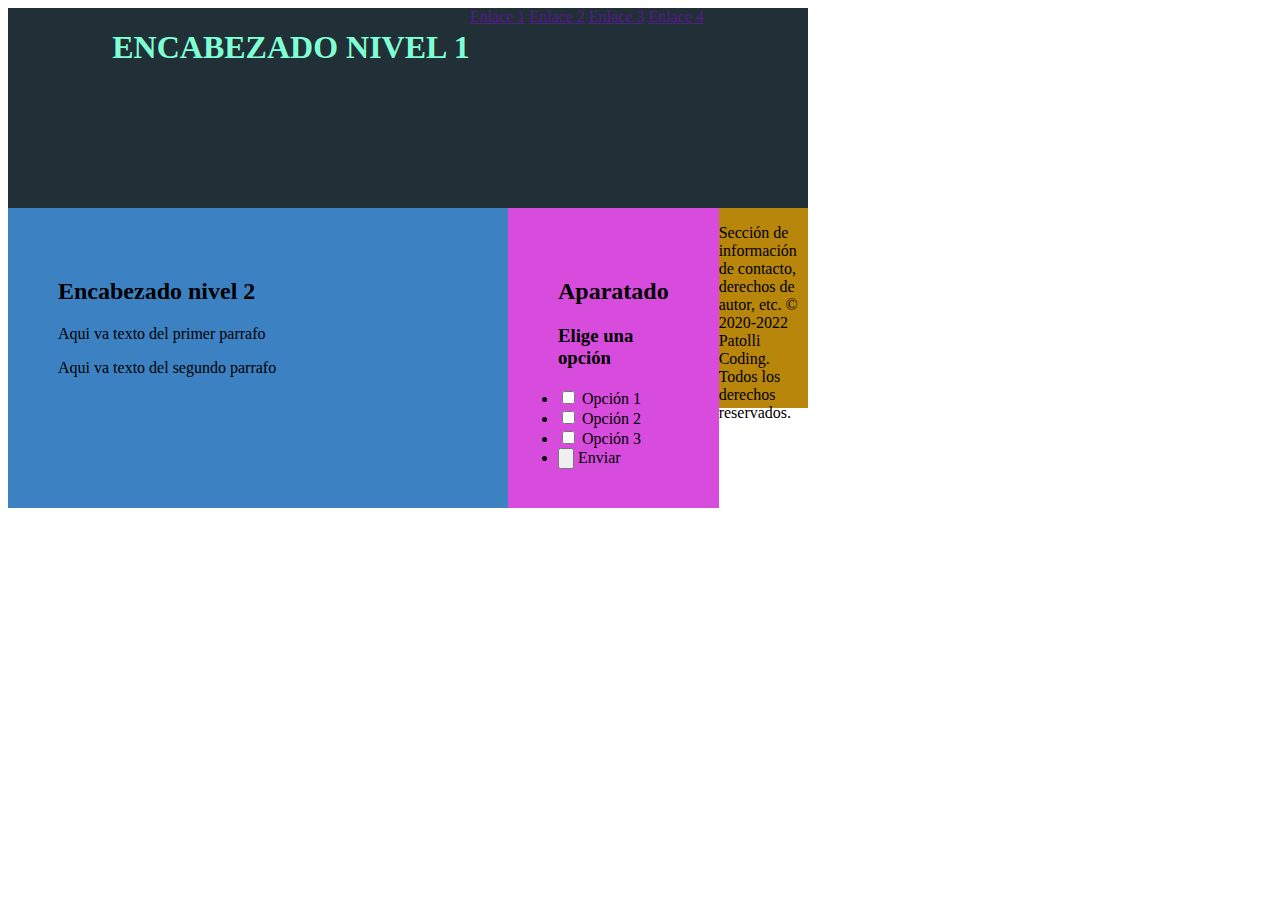
<file: Language.html>
<!DOCTYPE html>
<html lang="es">
<head>
    <meta charset="UTF-8">
    <meta http-equiv="X-UA-Compatible" content="IE=edge">
    <meta name="viewport" content="width=device-width, initial-scale=1.0">
    <title>Lenguaje HTML</title>
 <style>
    
        
        .contenedor{
            color: aquamarine;
            background-color: rgb(33, 47, 54);
            display: flex;
            justify-content: center;
            width: 800px;
            height: 200px;
        }
        
        .contenedor2{
            display: flex;
            color: black;
            width: 800px;
            height: 200px;
            
            border: 10px;
        }
        .elemento-flex1{
            color: black;
            background-color: rgb(60, 129, 194);
            width: 400px;
            height: 200px;
            padding: 50px;
            flex-direction: column;
        }
        .elemento-flex2{
            color: black;
            background-color: rgb(216, 76, 221);
            flex-wrap: wrap;
            padding: 50px;
            width: 200px;
            height: 200px;
            align-items: center;
        }
 </style>

</head>
<body>
    
    <header>
        <div class="contenedor">
        <h1>ENCABEZADO NIVEL 1</h1>
        <nav class="enlaces">
            <a href="" target="_blank">Enlace 1</a>
            <a href="" target="_blank">Enlace 2</a>
            <a href="" target="_blank">Enlace 3</a>   
            <a href="" target="_blank">Enlace 4</a>  
        </nav>
        </div>
    </header>
    <div class="contenedor2">
        <main>
        <section>
                <div class="elemento-flex1">
            <h2 >Encabezado nivel 2</h2>
            <p>Aqui va texto del primer parrafo</p>

            <p>Aqui va texto del segundo parrafo</p>
        </div>
        </section>
    </main>
    <div class="elemento-flex2">
            
            <aside>
              <h2>Aparatado</h2>
             <h3 for="checkbox"> Elige una opción</h3>

                   <form>
                        <li>
                             <input type="checkbox" id="Opcion 1">
                             <label for="checkbox"> Opción 1</label>
                       </li>
                        <li>
                              <input type="checkbox" id="">
                              <label for="checkbox"> Opción 2</label>
                       </li>
                      <li>
                          <input type="checkbox" id="">
                        <label for="checkbox"> Opción 3</label>
                     </li>
                     <li>
                         <input type="button">
                           <label for="button">Enviar</label>
                     </li>
                  </form>    
            </aside>
      </div>

    <footer style="background-color: darkgoldenrod; color: black;">
        <p>Sección de información de contacto, derechos de autor, etc.
            © 2020-2022 Patolli Coding. Todos los derechos reservados.</p>
    </footer>
</body>
</html>
</file>
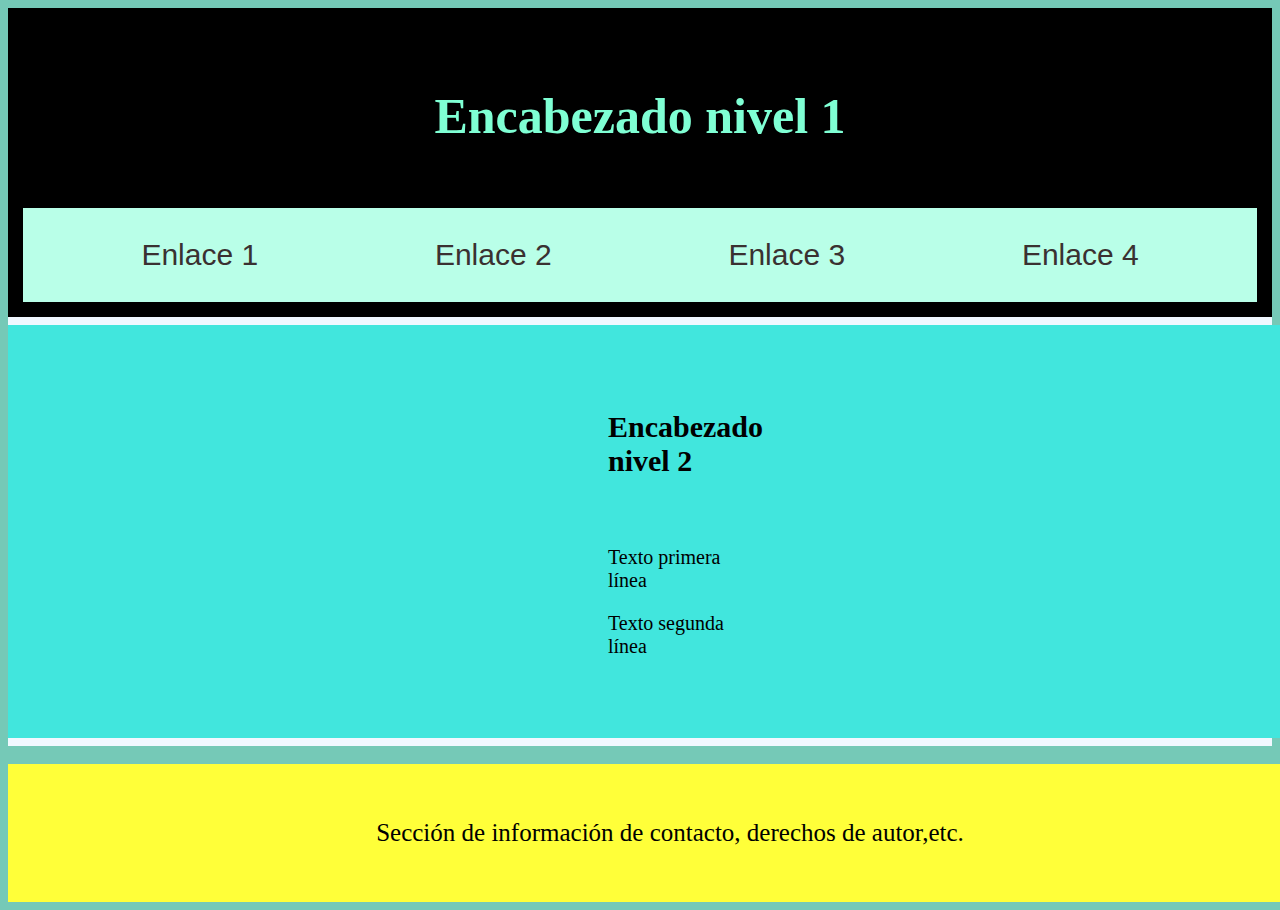
<file: lenguajehtml1.html>
<!DOCTYPE html>
<html lang="en">
<head>
    <meta charset="UTF-8">
    <meta http-equiv="X-UA-Compatible" content="IE=edge">
    <link rel="stylesheet" href="estilolenguajehtml.css">
    <meta name="viewport" content="width=device-width, initial-scale=1.0">
    <title>LENGUAJE HTML</title>
</head>
<body>
<header>
<h1 class="nivel1"> Encabezado nivel 1</h1>
<nav class="links">
<a href="link1">Enlace 1</a>
<a href="link2">Enlace 2</a>
<a href="link3">Enlace 3</a>
<a href="link4">Enlace 4</a>
</nav>
</header>
<main>
<section>
<div class="nivel2">

<h2> Encabezado nivel 2</h2>
<br>
<p>
    Texto primera línea
</p>
<p>
    Texto segunda línea
</p>
</div>
    
    <aside>
        <div class="aside">
            <form>
            <h2>Apartado</h2>
            <p>Elige una opcion</p>
                <input type="button" value="">Opción 1
                <br>
                <input type="button" value="">Opción 2
                <br>
                <input type="button" value="">Opción 3
                <br>
                <br>
                <input type="button" value="Enviar">
            <br>
            <br>
            </form>
        </div>
    </aside>
</section>
</main>
<br>
<footer>
    <p>Sección de información de contacto, derechos de autor,etc.</p>
</footer>
</body>
</html>
</file>
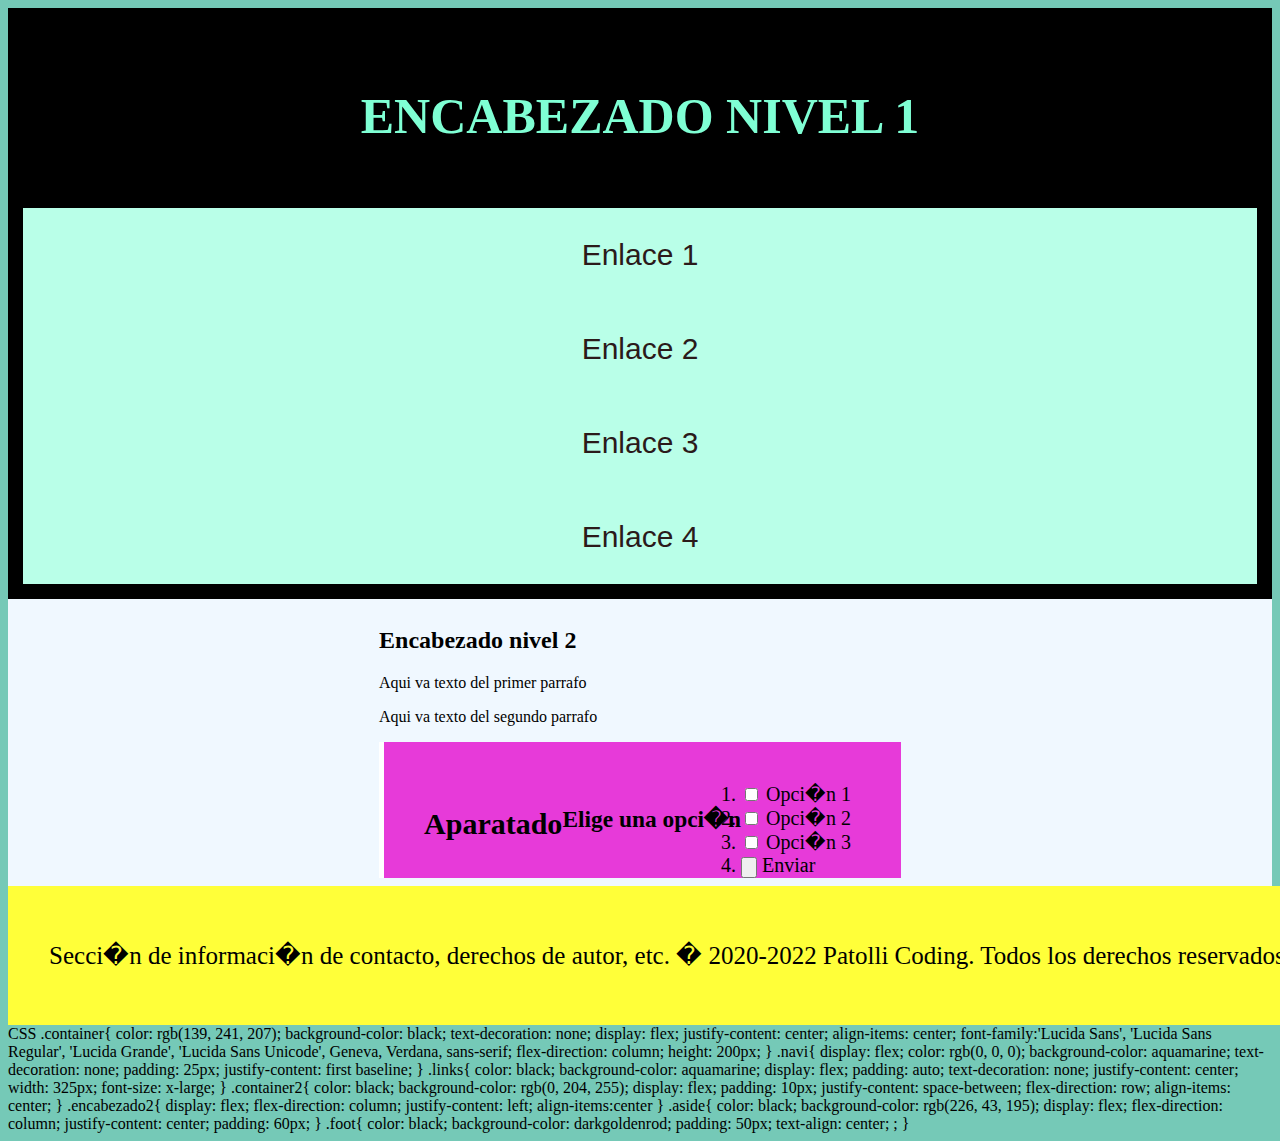
<file: lenguajehtmlfinal.html>
<!DOCTYPE html>
<html lang="en">
<head>
    <meta charset="UTF-8">
    <meta http-equiv="X-UA-Compatible" content="IE=edge">
    <link rel="stylesheet" href="estilolenguajehtml.css">
    <meta name="viewport" content="width=device-width, initial-scale=1.0">
    <title>LENGUAJE HTML</title>
</head>
<body>
    <header class="container">
        <h1>ENCABEZADO NIVEL 1</h1>
        <nav class="navi">
            <a class="links" href="" target="_blank">Enlace 1</a>
            <a class="links" href="" target="_blank">Enlace 2</a>
            <a class="links" href="" target="_blank">Enlace 3</a>   
            <a class="links" href="" target="_blank">Enlace 4</a>
        </nav>
    </header>
    <main>
        <section>
            <div class="container2">
            <h2 class="encabezado2">Encabezado nivel 2</h2>
            
            <p>Aqui va texto del primer parrafo</p>

            <p>Aqui va texto del segundo parrafo</p>
        
            <aside class="aside">

            <h2 >Aparatado</h2>
            <h3>Elige una opci�n</h3>
            <form>
                <li>
                     <input type="checkbox" id="Opcion 1">
                     <label for="checkbox"> Opci�n 1</label>
               </li>
                <li>
                      <input type="checkbox" id="">
                      <label for="checkbox"> Opci�n 2</label>
               </li>
              <li>
                  <input type="checkbox" id="">
                <label for="checkbox"> Opci�n 3</label>
             </li>
             <li>
                 <input type="button">
                   <label for="button">Enviar</label>
             </li>
            </form>    
                </aside>
            </div>
   
        </section>
    </main>
    <footer class="foot">
        <p>Secci�n de informaci�n de contacto, derechos de autor, etc.
            � 2020-2022 Patolli Coding. Todos los derechos reservados.</p>
    </footer>
    
</body>
</html>

CSS

.container{
    color: rgb(139, 241, 207);
    background-color: black;
    text-decoration: none;
    display: flex;
    justify-content: center;
    align-items: center;
    font-family:'Lucida Sans', 'Lucida Sans Regular', 'Lucida Grande', 'Lucida Sans Unicode', Geneva, Verdana, sans-serif;
    flex-direction: column;
    height: 200px;


}
.navi{
    display: flex;
    color: rgb(0, 0, 0);
    background-color: aquamarine;
    text-decoration: none;
    padding: 25px;
    justify-content: first baseline;
    
}
.links{
    color: black;
    background-color: aquamarine;
    display: flex;
    padding: auto;
    text-decoration: none;
    justify-content: center;
    width: 325px;
    font-size: x-large;
}
.container2{
    color: black;
    background-color: rgb(0, 204, 255);
    display: flex;
    padding: 10px;
    justify-content: space-between;
    flex-direction: row;
    align-items: center;   
    
}
.encabezado2{
    display: flex;
    flex-direction: column;
    justify-content: left;
    align-items:center
  
}
.aside{
    color: black;
    background-color: rgb(226, 43, 195);
    display: flex;
flex-direction: column;
justify-content: center;
padding: 60px;
}
.foot{
    color: black;
    background-color: darkgoldenrod;
    padding: 50px;
    text-align: center;
    ;
}
</file>
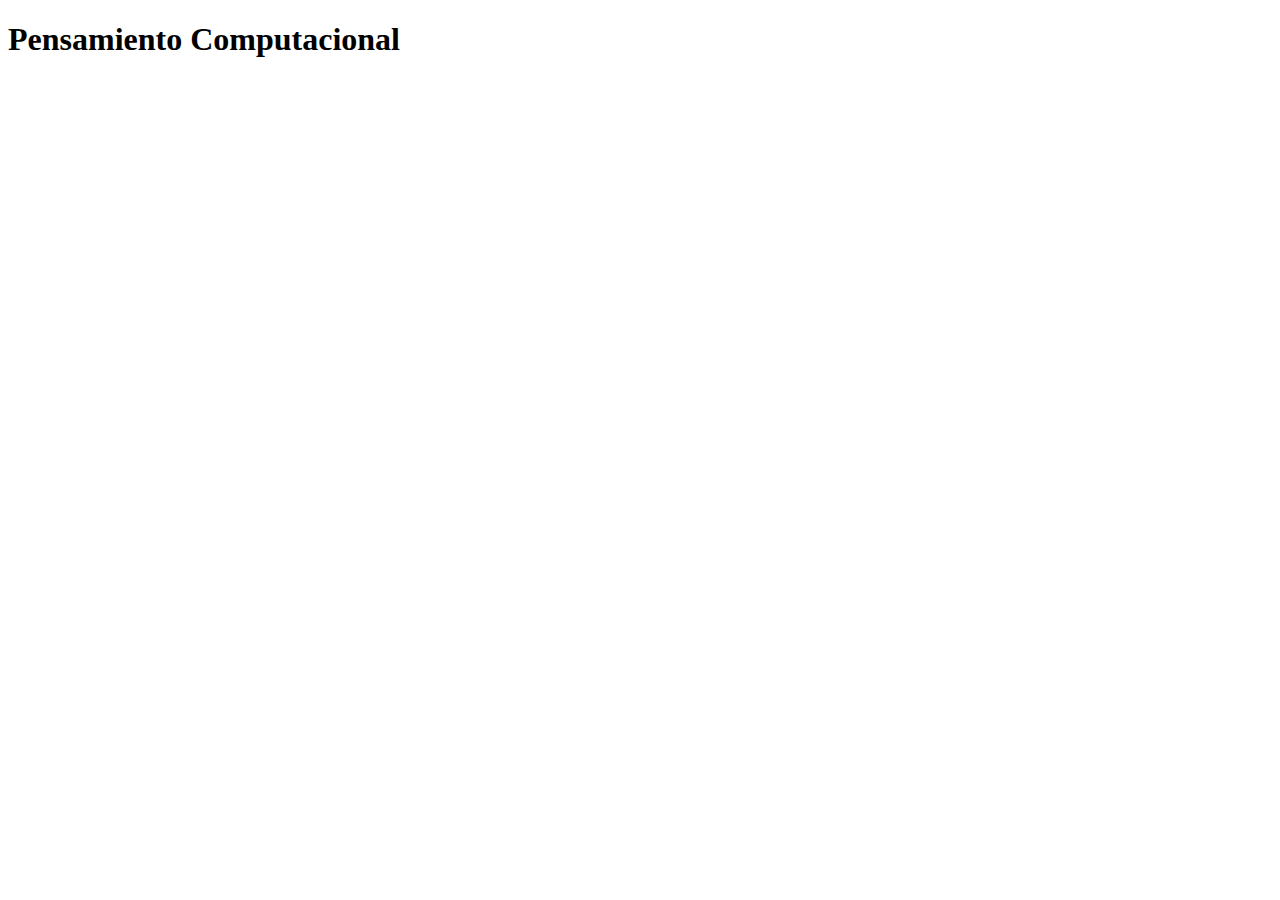
<file: pensamiento.html>
<!DOCTYPE html>
<html lang="en">
<head>
    <meta charset="UTF-8">
    <meta http-equiv="X-UA-Compatible" content="IE=edge">
    <meta name="viewport" content="width=device-width, initial-scale=1.0">
    <title>Pensamiento Computacional</title>
</head>
<body>
    <h1>Pensamiento Computacional</h1>
</body>
</html>
</file>
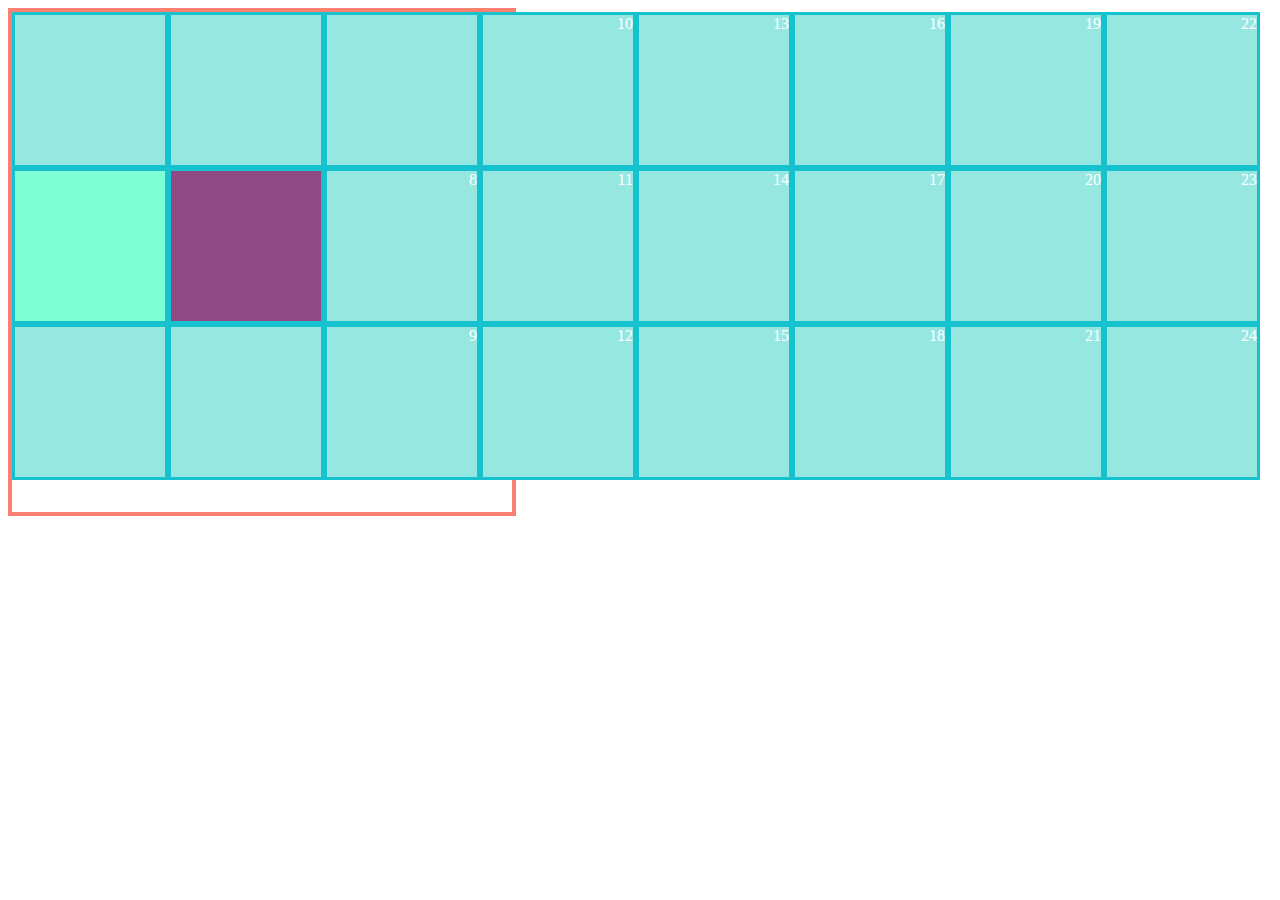
<file: Flex-box/index2.html>
<!DOCTYPE html>
<html lang="en">
<head>
    <meta charset="UTF-8">
    <link rel="stylesheet" href="style.css">
    <meta http-equiv="X-UA-Compatible" content="IE=edge">
    <meta name="viewport" content="width=device-width, initial-scale=1.0">
    <title>Flex box</title>
</head>
<body>
    <div class="contenedor">
            <div class="Elemento-flex">
            
            </div>
            <div class="Elemento-flex elemento-2">
                
            </div>
            <div class="Elemento-flex">
                
            </div>
            <div class="Elemento-flex">
          
            </div>
            <div class="Elemento-flex elemento-5">
                
            </div>
            <div class="Elemento-flex">
               
            </div>
            <div class="Elemento-flex">
                
            </div>
            <div class="Elemento-flex">
                8
            </div>
            <div class="Elemento-flex">
                9
            </div>
            <div class="Elemento-flex">
                10
            </div>
            <div class="Elemento-flex">
                11
            </div>
            <div class="Elemento-flex">
                12
            </div>
            <div class="Elemento-flex">
                13
            </div>
            <div class="Elemento-flex">
                14
            </div>
            <div class="Elemento-flex">
                15
            </div>
            <div class="Elemento-flex">
                16
            </div>
            <div class="Elemento-flex">
                17
            </div>
            <div class="Elemento-flex">
                18
            </div>
            <div class="Elemento-flex">
                19
            </div>
            <div class="Elemento-flex">
                20
            </div>
            <div class="Elemento-flex">
                21
            </div>
            <div class="Elemento-flex">
                22
            </div>
            <div class="Elemento-flex">
                23
            </div>
            <div class="Elemento-flex">
                24
            </div>
        </div>
    </div>
</body>
</html>
</file>
<file: estilolenguajehtml.css>
h1{
    display: flex;
    justify-content:space-around;
    align-items: center;
    color: aquamarine;
    padding: 30px;   
    font-size: 50px;         
  }
  header{
     background-color: rgb(0, 0, 0);
     padding: 15px;
     font-size: 30px;
     font-family: Cambria, Cochin, Georgia, Times, 'Times New Roman', serif;
  }
 .links{
     color:rgb(43, 26, 26);
     background-color: rgb(185, 255, 232);
     padding: 1em 1em 1em 1em;
     display: flex;
     justify-content: space-around;
     align-items: center;
  }
  a{
     color:rgb(58, 49, 49) ;
     text-decoration: none;
     font-family:'Trebuchet MS', 'Lucida Sans Unicode', 'Lucida Grande', 'Lucida Sans', Arial, sans-serif;
  }
  body{
     background-color:rgba(117,201,183,255);
     list-style: ellipse;
  }
  aside{
     background-color:rgb(231, 58, 217);
     flex-grow: 1;
     border-left:5px solid white;
     font-size: 20px;
  }
 
  section{
    display: flex;
    justify-content: space-around;
    background-color: aliceblue;
    align-items: center;
    padding:.5em 0em .5em 0em  ;
  }
 .nivel2{
    background-color: rgb(65, 230, 221);
    padding: 3em 26em 3em 30em;
    display: block;
    justify-content: center;
    font-size: 20px;
  }
  .aside{
    padding: 2em 2.5em 0em 2em;
    justify-content: center;
    column-count: 1em;
    display: flex;
  }
  footer{
    background-color: rgb(255, 255, 57);
    text-align: center;
    flex-grow: 1;
    width: 100%;
    padding: 30px;
    font-size: 25px;
    align-content: center;
 }
</file>
<file: Flex-box/style.css>
.Elemento-flex{
    width: 150px;
    height: 150px;
    border: 3px solid rgb(22, 194, 206);
    background-color: rgb(151, 231, 225);
}
.contenedor{
    display:flex;
    justify-content: baseline;
    width: 500px;
    height: 500px;
    align-items: center;
    border: 4px solid salmon;
    flex-wrap: wrap;
    color: rgb(255, 255, 255);
    text-align: end;
    flex-direction: column;
}
.elemento-2{
        background-color: aquamarine;
    }
.elemento-5{
    
    background-color: rgb(143, 73, 131);
    font-size: x-large;
</file>
